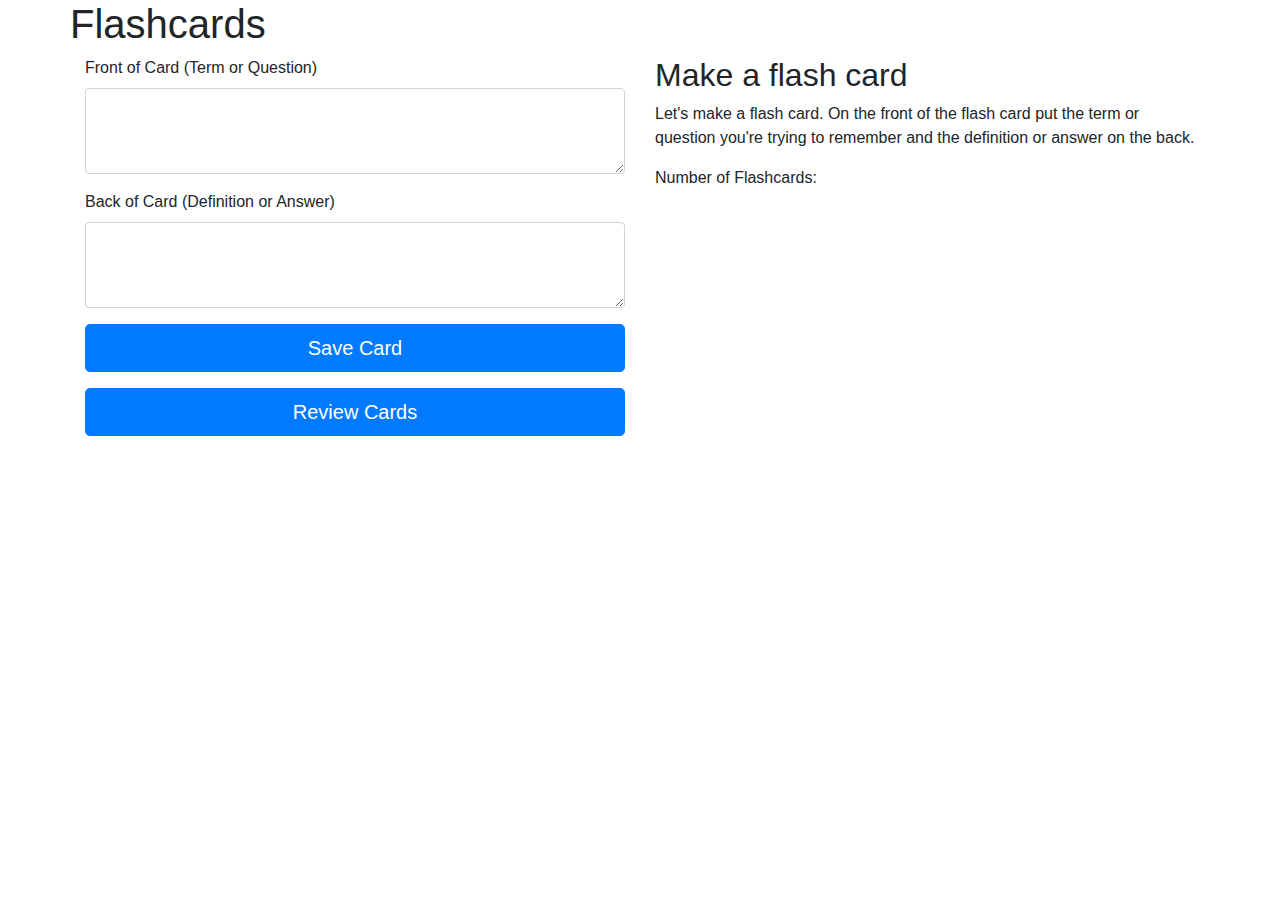
<file: index.html>
<!DOCTYPE html>
<html lang="en">
<head>
  <meta charset="UTF-8">
  <meta name="viewport"
    content="width=device-width, initial-scale=1.0, shrink-to-fit=no">
  <link rel="stylesheet"
    href="css/bootstrap.min.css"
    integrity="sha384-JcKb8q3iqJ61gNV9KGb8thSsNjpSL0n8PARn9HuZOnIxN0hoP+VmmDGMN5t9UJ0Z"
    crossorigin="anonymous">
  <title>Flash Cards</title>
</head>
<body>
  <div class="container">
    <div class="row">
      <h1>Flashcards</h1>
    </div>
    <div class="row">
      <div class="col">
        <form>
          <label for="frontCard">Front of Card (Term or Question)</label>
          <textarea id="frontCard" class="form-control mb-3" rows="3"></textarea>
          
          <label for="backCard">Back of Card (Definition or Answer)</label>
          <textarea id="backCard" class="form-control" rows="3"></textarea>
          
          <button type="button" class="btn btn-primary btn-lg btn-block mt-3" id="btnSave">Save Card</button>
  
          <a href="views/reviewCards.html"><button type="button" class="btn btn-primary btn-lg btn-block mt-3">Review Cards</button></a>
        </form>
      </div>
      <div class="col">
        <h2>Make a flash card</h2>
        <p>Let's make a flash card.  On the front of the flash card put the term or question you're trying to remember and the definition or answer on the back.</p>
        <p>Number of Flashcards: <output id="numCards"></output></p>
      </div>
    </div>
  </div>
  <script src="js/localForage.min.js"></script>
  <script src="js/jquery-3.5.1.slim.min.js"
    integrity="sha384-DfXdz2htPH0lsSSs5nCTpuj/zy4C+OGpamoFVy38MVBnE+IbbVYUew+OrCXaRkfj"
    crossorigin="anonymous"></script>
  <script src="js/popper.min.js"
    integrity="sha384-9/reFTGAW83EW2RDu2S0VKaIzap3H66lZH81PoYlFhbGU+6BZp6G7niu735Sk7lN"
    crossorigin="anonymous"></script>
  <script src="js/bootstrap.min.js"
    integrity="sha384-B4gt1jrGC7Jh4AgTPSdUtOBvfO8shuf57BaghqFfPlYxofvL8/KUEfYiJOMMV+rV"
    crossorigin="anonymous"></script>
  <script src="js/flashcards.js"></script>
</body>
</html>
</file>
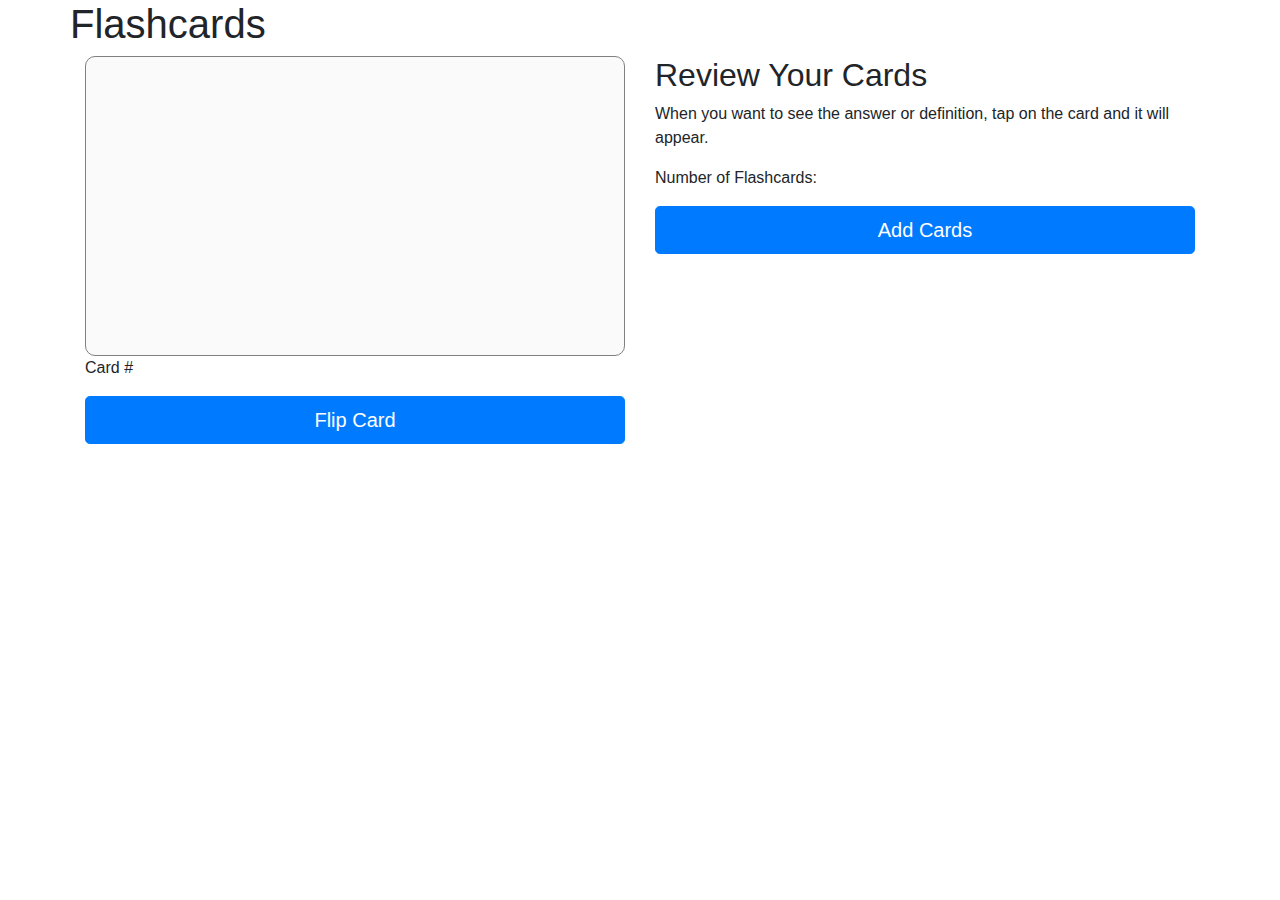
<file: views/reviewCards.html>
<!DOCTYPE html>
<html lang="en">
<head>
  <meta charset="UTF-8">
  <meta name="viewport"
    content="width=device-width, initial-scale=1.0, shrink-to-fit=no">
  <link rel="stylesheet"
    href="../css/bootstrap.min.css"
    integrity="sha384-JcKb8q3iqJ61gNV9KGb8thSsNjpSL0n8PARn9HuZOnIxN0hoP+VmmDGMN5t9UJ0Z"
    crossorigin="anonymous">
  <link rel="stylesheet"
    href="../css/flashCards.css">
  <title>Flash Cards</title>
</head>
<body>
  <div class="container">
    <div class="row">
      <h1>Flashcards</h1>
    </div>
    <div class="row">
      <div class="col">
        <div id="card"
          class="p-3 d-flex justify-content-center align-items-center">
          <h3 id="frontCard"></h3>
          <h3 id="backCard"></h3>
        </div>
        <p>Card # <output id="cardNum"></output></p>
        <button type="button"
          class="btn btn-primary btn-lg btn-block mt-3"
          id="btnFlip">Flip Card</button>
      </div>
      <div class="col">
        <h2>Review Your Cards</h2>
        <p>When you want to see the answer or definition, tap on the card and it will appear.</p>
        <p>Number of Flashcards: <output id="numCards"></output></p>
        <a href="../index.html"><button type="button" class="btn btn-primary btn-lg btn-block mt-3">Add Cards</button></a>
      </div>
    </div>
  </div>
  <script src="../js/localForage.min.js"></script>
  <script src="../js/jquery-3.5.1.slim.min.js"
    integrity="sha384-DfXdz2htPH0lsSSs5nCTpuj/zy4C+OGpamoFVy38MVBnE+IbbVYUew+OrCXaRkfj"
    crossorigin="anonymous"></script>
  <script src="../js/popper.min.js"
    integrity="sha384-9/reFTGAW83EW2RDu2S0VKaIzap3H66lZH81PoYlFhbGU+6BZp6G7niu735Sk7lN"
    crossorigin="anonymous"></script>
  <script src="../js/bootstrap.min.js"
    integrity="sha384-B4gt1jrGC7Jh4AgTPSdUtOBvfO8shuf57BaghqFfPlYxofvL8/KUEfYiJOMMV+rV"
    crossorigin="anonymous"></script>
  <script src="../js/review-flashcards.js"></script>
</body>
</html>
</file>
<file: css/flashCards.css>
#card {
  width: 100%;
  background-color: #fafafa;
  border: 1px solid gray;
  border-radius: 10px;
  height: 300px;
}
.vcenter-item {
  display: flex;
  align-items: center;
}
</file>
